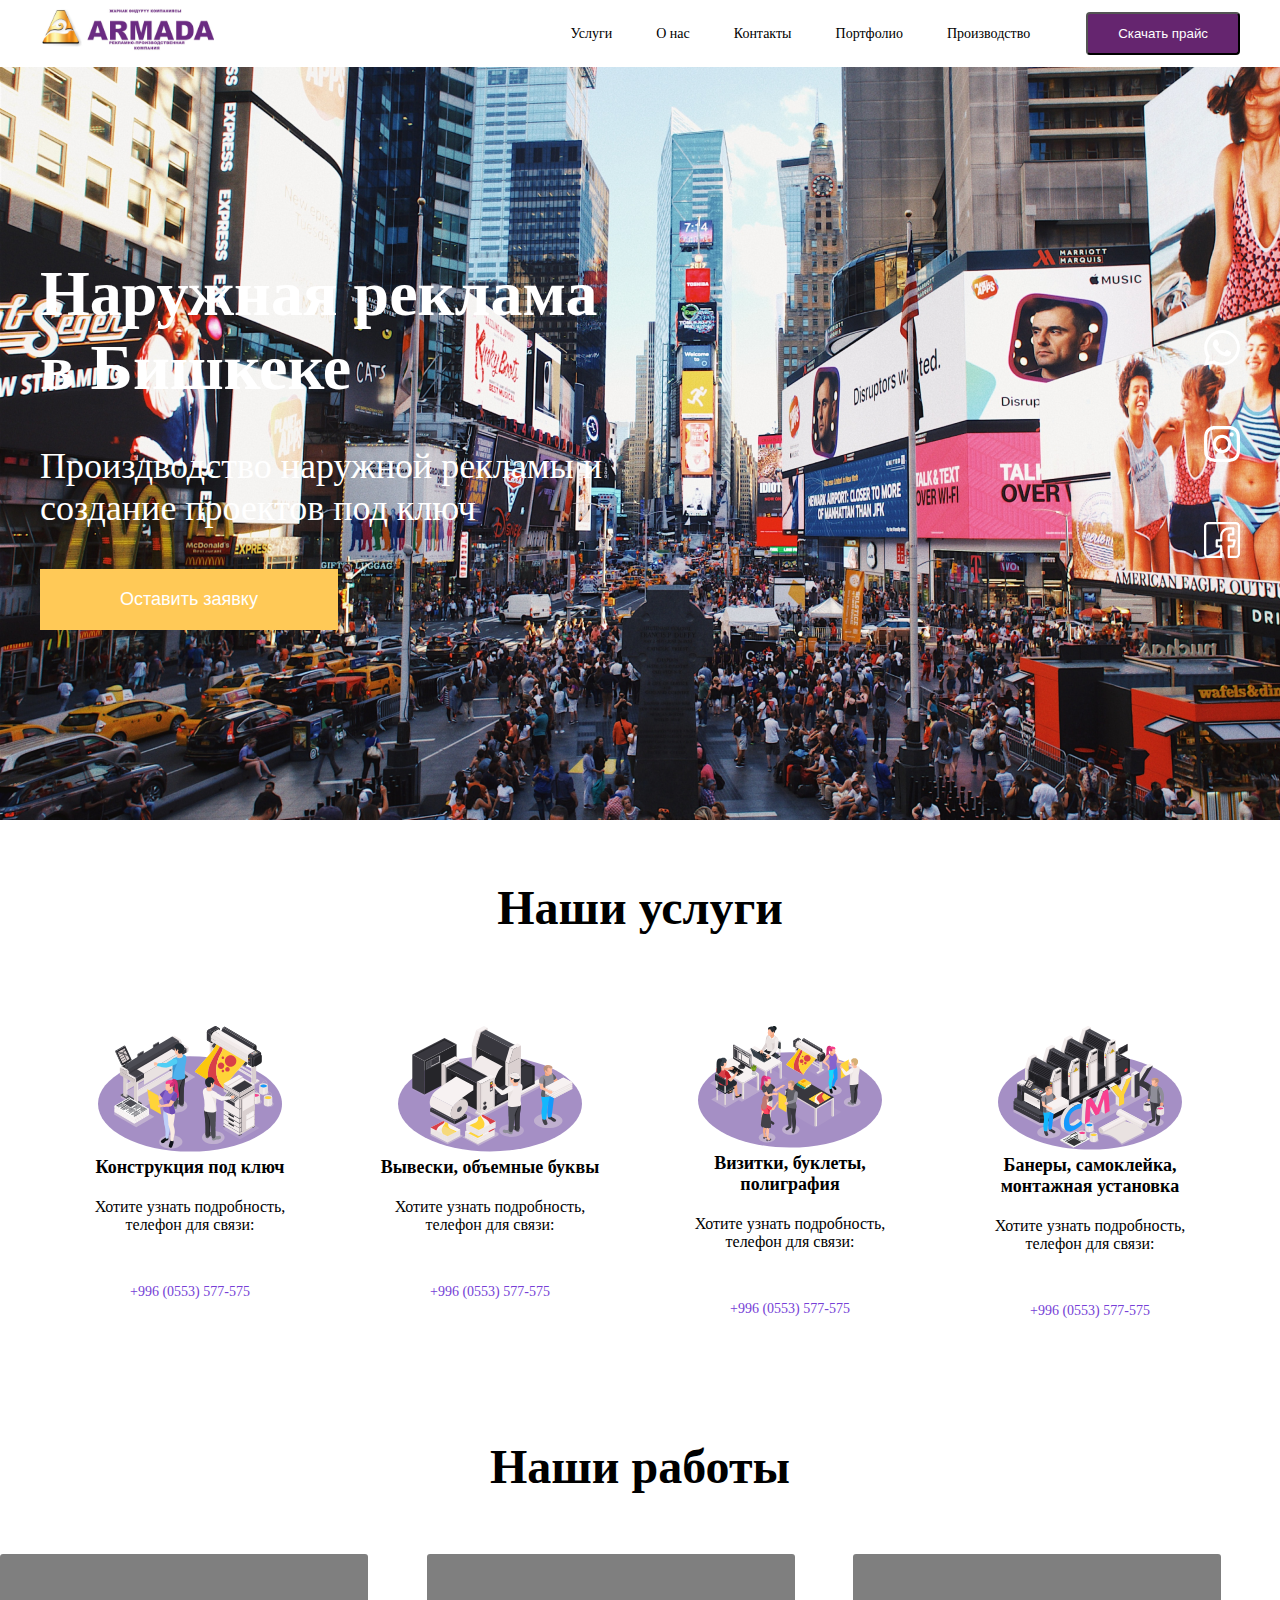
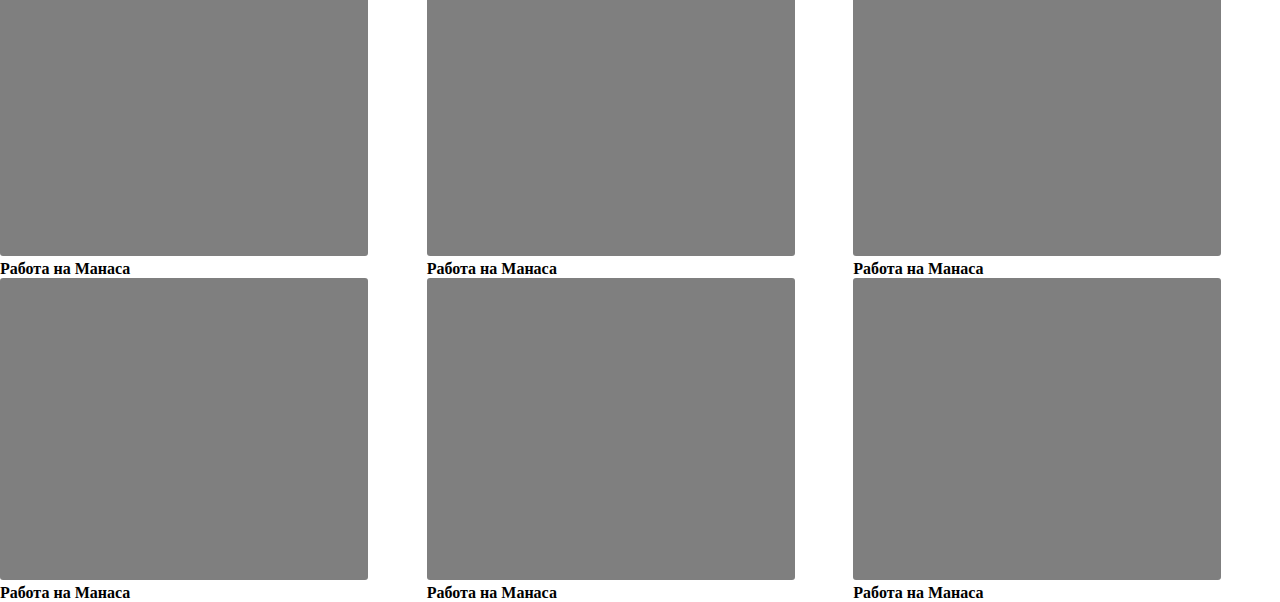
<file: index.html>
<!DOCTYPE html>
<html lang="en">
<head>
    <meta charset="UTF-8">
    <meta name="viewport" content="width=device-width, initial-scale=1.0">
    <title>ARMADA</title>

    <link rel="stylesheet" href="../reset.css">
    <link rel="stylesheet" href="../global.css">
    <link rel="stylesheet" href="../index.css">
    


</head>
<body>
    <header class="header">
        <div class="container">
            <div class="header__wrapper">
                <div class="header__logo">
                    <img src="./images/Main-logo.svg" alt="main website icon">
                </div>
        
                <div class="header__nav">
                    <nav class="header__nav-links">
                        <a href="./service.html">Услуги</a>
                        <a href="#">O нас</a>
                        <a href="#">Контакты</a>
                        <a href="#">Портфолио</a>
                        <a href="#">Производство</a>
                    </nav>
                    <button class="header__nav-button">
                        Скачать прайс
                    </button>
                </div>
            </div>
        </div>
    </header>

    <section class="main-banner">
        <div class="container">
            <div class="main-banner__wrapper">
                    <div class="main-banner__content">
                        <h1>Наружная реклама в Бишкеке </h1>
                        <h3>Произдводство наружной рекламы и создание проектов под ключ</h3>
                        <button>Оставить заявку</button>
                    </div>
                    <div class="main-banner__social">
                        <div class="main-banner__social-items">
                            <img src="./images/whatsapp.svg" alt="social icon whatsapp">
                            <img src="./images/instagram.svg" alt="social icon instagram">
                            <img src="./images/facebook.svg" alt="social icon facebook">
                        </div>

                    </div>
            </div>
        </div>

        </div>
    </section>

    <section>
        <div class="title_name">
            <h4>Наши услуги</h4>
        </div>
        <div class="container">
            <div class="division__wrapper">
                <div class="division__content">
                    <img src="./images/Group1.svg" alt="Group1">
                    <h4>Конструкция под ключ</h4>
                    <div class="sevice__text">
                        <p>Хотите узнать подробность, телефон для связи:</p>
                    </div>
                    <div class="service__number">
                    <p>+996 (0553) 577-575</p>
                    </div>
                </div>
                <div class="division__content">
                    <img src="./images/Group2.svg" alt="Group2">
                    <h4>Вывески, объемные буквы</h4>
                    <div class="sevice__text">
                        <p>Хотите узнать подробность, телефон для связи:</p>
                    </div>
                    <div class="service__number">
                    <p>+996 (0553) 577-575</p>
                    </div>
                </div>
    
                <div class="division__content">
                    <img src="./images/Group3.svg" alt="Group3">
                    <h4>Визитки, буклеты, полиграфия</h4>
                    <div class="sevice__text">
                        <p>Хотите узнать подробность, телефон для связи:</p>
                    </div>
                    <div class="service__number">
                    <p>+996 (0553) 577-575</p>
                    </div>
                </div>
    
                <div class="division__content">
                    <img src="./images/Group4.svg" alt="Group4">
                    <h4>Банеры, самоклейка, монтажная установка</h4>
                    <div class="sevice__text">
                        <p>Хотите узнать подробность, телефон для связи:</p>
                    </div>
                    <div class="service__number">
                    <p>+996 (0553) 577-575</p>
                    </div>
                </div>
                
            </div>
        </div>
    </section>



    <section>
        <div class="title_name">
            <h4>Наши работы</h4>
        </div>
        <div class="grid_container">
            <!-- <div class="division__wrapper2"> -->
                <div class="division__work">
                    <img src="./images/Rectangle.svg" alt="Rectangle">
                    <h4>Работа на Манаса</h4>
                </div>
                <div class="division__work">
                    <img src="./images/Rectangle.svg" alt="Rectangle">
                    <h4>Работа на Манаса</h4>
                </div>
                <div class="division__work">
                    <img src="./images/Rectangle.svg" alt="Rectangle">
                    <h4>Работа на Манаса</h4>
                </div>
                <div class="division__work">
                    <img src="./images/Rectangle.svg" alt="Rectangle">
                    <h4>Работа на Манаса</h4>
                </div>
                <div class="division__work">
                    <img src="./images/Rectangle.svg" alt="Rectangle">
                    <h4>Работа на Манаса</h4>
                </div>
                <div class="division__work">
                    <img src="./images/Rectangle.svg" alt="Rectangle">
                    <h4>Работа на Манаса</h4>
                </div>


                

    </section>   

</body>
</html>
</file>
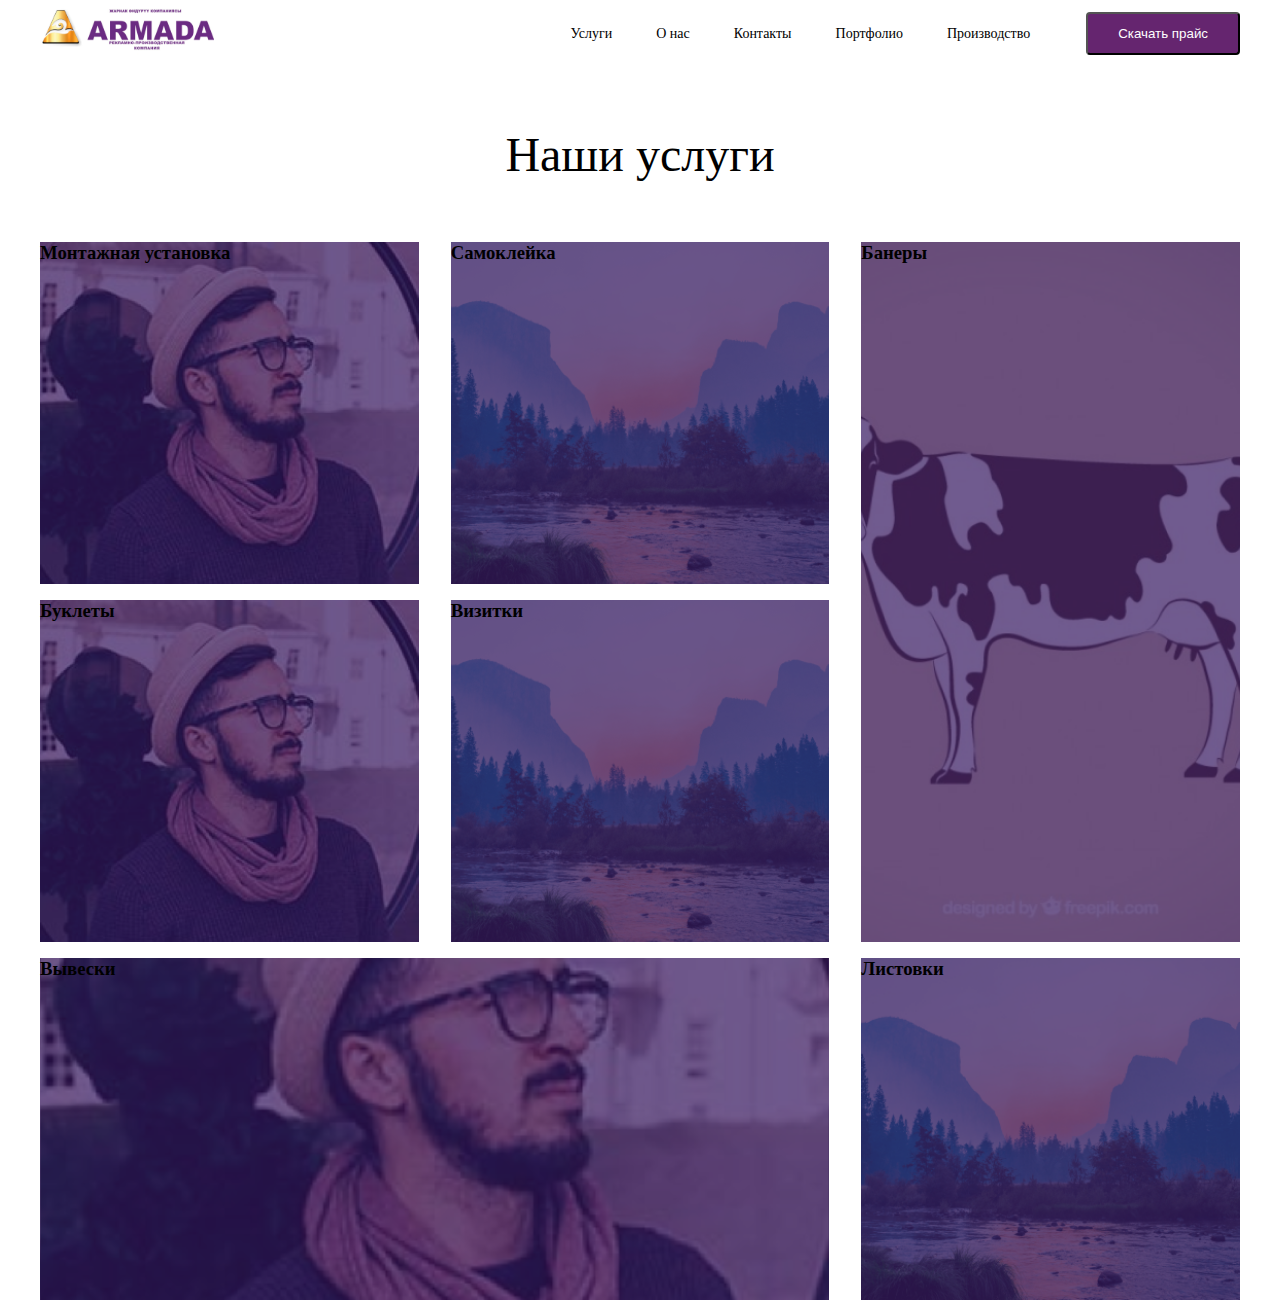
<file: service.html>
<!DOCTYPE html>
<html lang="en">
<head>
    <meta charset="UTF-8">
    <meta name="viewport" content="width=device-width, initial-scale=1.0">
    <title>ARMADA</title>

    <link rel="stylesheet" href="./css/global.css">
    <link rel="stylesheet" href="./css/header.css">
    <link rel="stylesheet" href="./css/index.css">
    <link rel="stylesheet" href="./css/reset.css">
    <link rel="stylesheet" href="./css/service.css">

</head>
<body>
    <header class="header">
        <div class="container">
            <div class="header__wrapper">
                <div class="header__logo">
                    <img src="./images/Main-logo.svg" alt="main website icon">
                </div>
        
                <div class="header__nav">
                    <nav class="header__nav-links">
                        <a href="./service.html">Услуги</a>
                        <a href="#">O нас</a>
                        <a href="#">Контакты</a>
                        <a href="#">Портфолио</a>
                        <a href="#">Производство</a>
                    </nav>
                    <button class="header__nav-button">
                        Скачать прайс
                    </button>
                </div>
            </div>
        </div>
    </header>

    <div class="main">
        <section class="services">
            <div class="container">
                <h1 class="section-title">Наши услуги</h1>

                <div class="services__wrapper">
                    <div class="services__block-1 item-1">
                    <h3>Монтажная установка</h3>
                    </div>
                    <div class="services__block-2 item-2">
                    <h3>Самоклейка</h3>
                    </div>
                    <div class="services__block-3 item-3">
                    <h3>Банеры</h3>
                    </div>
                    <div class="services__block-1 item-4">
                    <h3>Буклеты</h3>
                    </div>
                    <div class="services__block-2 item-5">
                    <h3>Визитки</h3>
                    </div>
                    <div class="services__block-1 item-6">
                    <h3>Вывески</h3>
                    </div>
                    <div class="services__block-2 item-7">
                    <h3>Листовки</h3>
                    </div>
                </div>
            </div>
        </section>

    </div>
</file>
<file: global.css>
.container {
    max-width: 1200px;
    margin: 0 auto;
}
</file>
<file: index.css>
.header {
    padding: 8px 0;
}

.header__wrapper {
    display: flex;
    justify-content: space-between;
    align-items: center;
}

.header__nav {
    display: flex;
    align-items: center;
    gap: 56px;
}

.header__nav-links {
    display: flex;
    align-items: center;
    gap: 44px;
}

.header__nav-links a {
    font-size: 14px;
    font-weight: 400;
    color: black;
}

.header__nav-button {
    padding: 12px 30px;
    background-color: #65256F;
    color: white;
    border-radius: 4px;
    cursor: pointer;
}

.main-banner {
    background-image: url(./images/Main-banner.png);   
    aspect-ratio: 1440/768;
    padding: 190px 0;
}

.main-banner__wrapper {
    display: grid;
    grid-template-columns: 50% 1fr;
    gap: 20px;
    
}

.main-banner__content {
    display: flex;
    flex-direction: column;
    align-items: start;
    gap: 40px;
}

.main-banner__content h1 {
    font-size: 64px;
    font-weight: 700;
    color: white;
}

.main-banner__content h3 {
    font-size: 36px;
    font-weight: 400;
    color: white;
}

.main-banner__content button {
    background: #FFC957;
    font-size: 18px;
    font-weight: 500;
    padding: 20px 80px;
    border: none;
    color: white;
}

.main-banner__social {
    display: flex;
    align-items: center;
    justify-content: end;
}

.main-banner__social-items {
    display: flex;
    flex-direction: column;
    gap: 60px;
}

.title_name {
    font-size: 48px;
    font-weight: 400;
    padding: 60px;
    text-align: center;
    font-family: Qanelas;
}

.division__wrapper {
    display: flex;
    flex-direction: raw;
    justify-content: center;
    text-align: center;
    
}

.sevice__text {
    font-size: 16px;
    font-weight: 400;
    /* text-align: center; */
    padding: 20px;
}

.division__content{
    font-size: 18px;
    font-weight: 400;
    /* text-align: center; */
    padding: 20px;
    margin: 10px;
    
}

.service__number {
    font-size: 14px;
    font-weight: 400;
    color: #753ED6;
    padding: 30px;
}

.grid_container {
    display: grid;
    grid-template-columns: repeat(3, 1fr)
    
}

.division__work {
    position: relative;

}
</file>
<file: css/global.css>
.container {
    max-width: 1200px;
    margin: 0 auto;
}
</file>
<file: css/header.css>
.header {
    padding: 8px 0;
}

.header__wrapper {
    display: flex;
    justify-content: space-between;
    align-items: center;
}

.header__nav {
    display: flex;
    align-items: center;
    gap: 56px;
}

.header__nav-links {
    display: flex;
    align-items: center;
    gap: 44px;
}

.header__nav-links a {
    font-size: 14px;
    font-weight: 400;
    color: black;
}

.header__nav-button {
    padding: 12px 30px;
    background-color: #65256F;
    color: white;
    border-radius: 4px;
    cursor: pointer;
}
</file>
<file: css/index.css>
.main-banner {
    background-image: url(./images/Main-banner.png);   
    aspect-ratio: 1440/768;
    padding: 190px 0;
}

.main-banner__wrapper {
    display: grid;
    grid-template-columns: 50% 1fr;
    gap: 20px;
    
}

.main-banner__content {
    display: flex;
    flex-direction: column;
    align-items: start;
    gap: 40px;
}

.main-banner__content h1 {
    font-size: 64px;
    font-weight: 700;
    color: white;
}

.main-banner__content h3 {
    font-size: 36px;
    font-weight: 400;
    color: white;
}

.main-banner__content button {
    background: #FFC957;
    font-size: 18px;
    font-weight: 500;
    padding: 20px 80px;
    border: none;
    color: white;
}

.main-banner__social {
    display: flex;
    align-items: center;
    justify-content: end;
}

.main-banner__social-items {
    display: flex;
    flex-direction: column;
    gap: 60px;
}

.title_name {
    font-size: 48px;
    font-weight: 400;
    padding: 60px;
    text-align: center;
    font-family: Qanelas;
}

.division__wrapper {
    display: flex;
    flex-direction: raw;
    justify-content: center;
    text-align: center;
    
}

.sevice__text {
    font-size: 16px;
    font-weight: 400;
    /* text-align: center; */
    padding: 20px;
}

.division__content{
    font-size: 18px;
    font-weight: 400;
    /* text-align: center; */
    padding: 20px;
    margin: 10px;
    
}

.service__number {
    font-size: 14px;
    font-weight: 400;
    color: #753ED6;
    padding: 30px;
}

.grid_container {
    display: grid;
    grid-template-columns: repeat(3, 1fr)
    
}

.division__work {
    position: relative;

}
</file>
<file: css/service.css>
section {
    margin-top: 60px;
}

.section-title {
    font-size: 48px;
    font-weight: 400;
    text-align: center;
    margin-bottom: 60px;
}

.services__wrapper {
    display: grid; 
    grid-template-columns: repeat(3,1fr);
    grid-template-rows: repeat(3,1fr);
    column-gap: 32px;
    row-gap: 16px;

}

.services__wrapper div {
    min-height: 342px;
    background-size: cover;
    background-position: center;
}

.item-1 {
    grid-column: 1/2;
    grid-row: 1/2;
}

.item-2 {
    grid-column: 2/3;
    grid-row: 1/2;
}

.item-3 {
    grid-column: 3/4;
    grid-row: 1/3;
}

.item-4 {
    grid-column: 1/2;
    grid-row: 2/3;
}

.item-5 {
    grid-column: 2/3;
    grid-row: 2/3;
}

.item-6 {
    grid-column: 1/3;
    grid-row: 3/4;
}

.item-7 {
    grid-column: 3/4;
    grid-row: 3/4;
}
.services__block-1 {
    background-image: url(../images/serviceblock-1.png);


}

.services__block-2 {
    background-image: url(../images/serviceblock-2.png);


}

.services__block-3 {
    background-image: url(../images/serviceblock-3.png);


}
</file>
